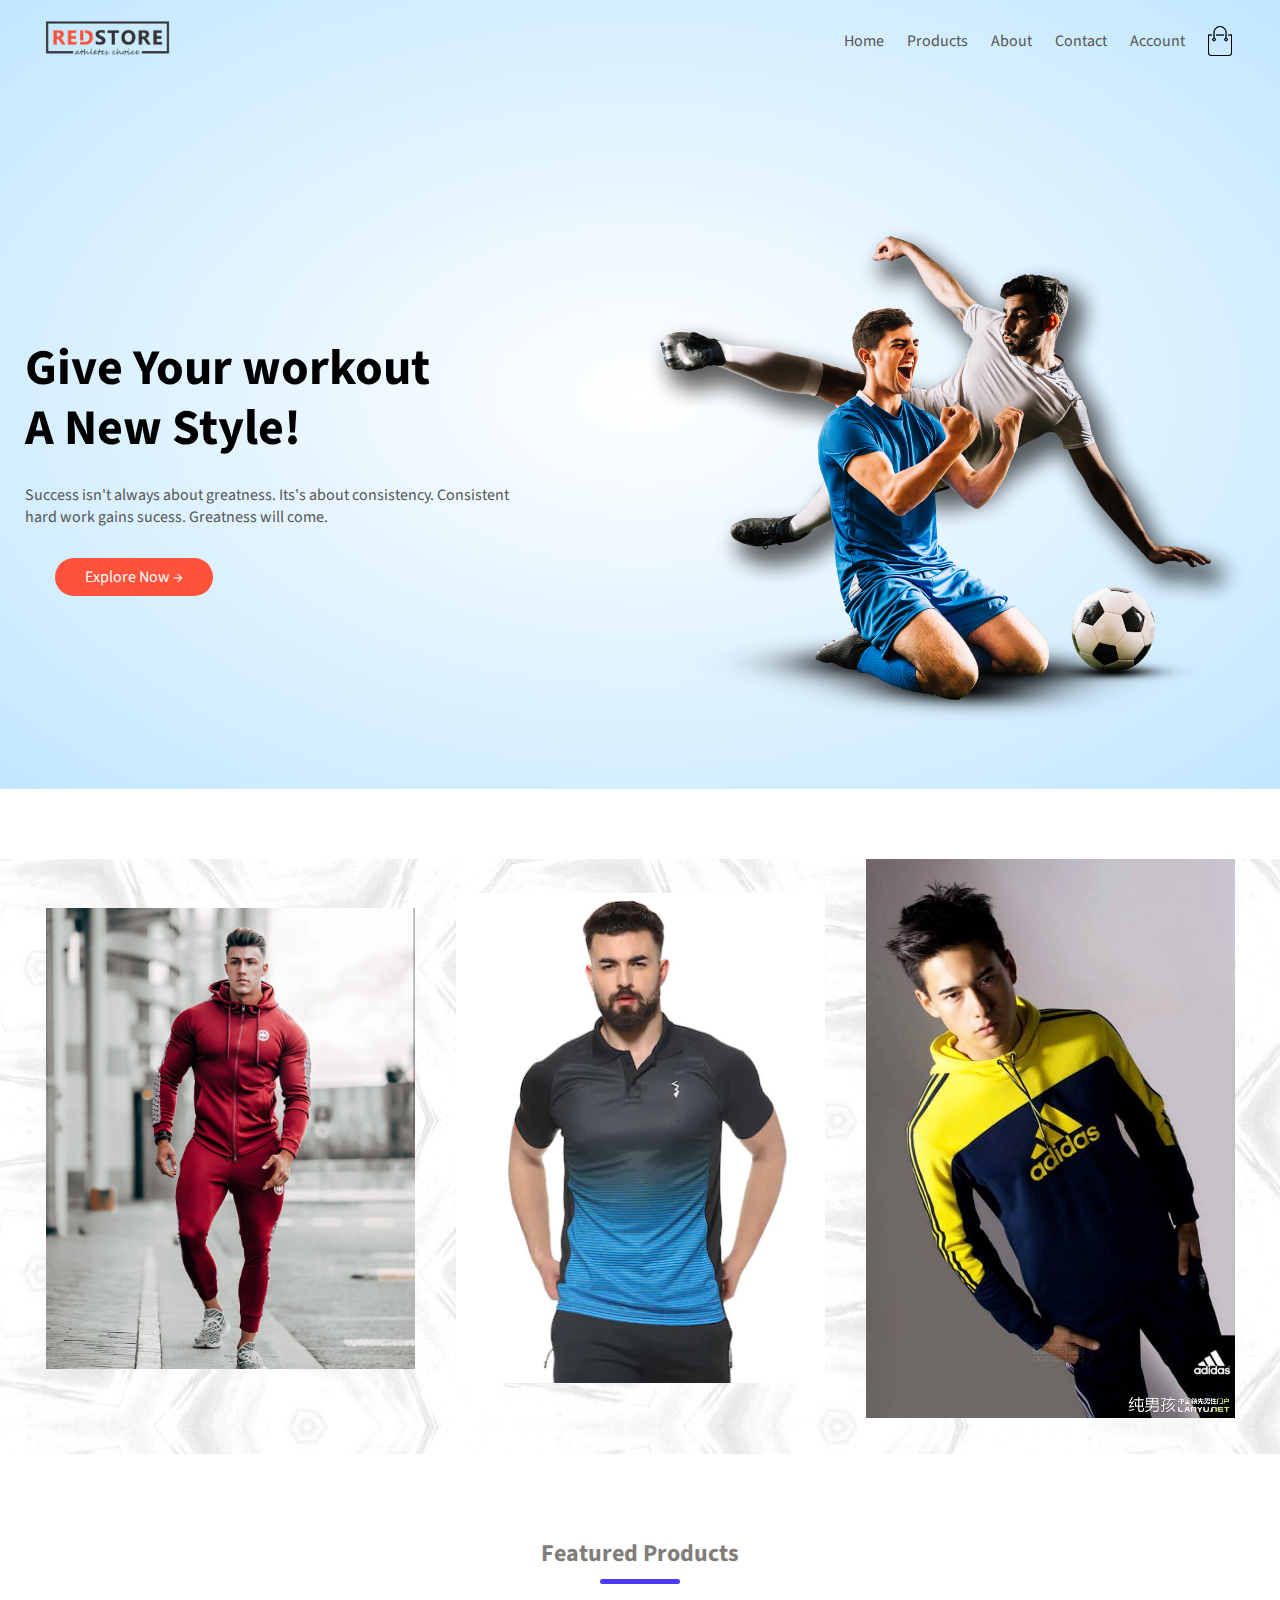
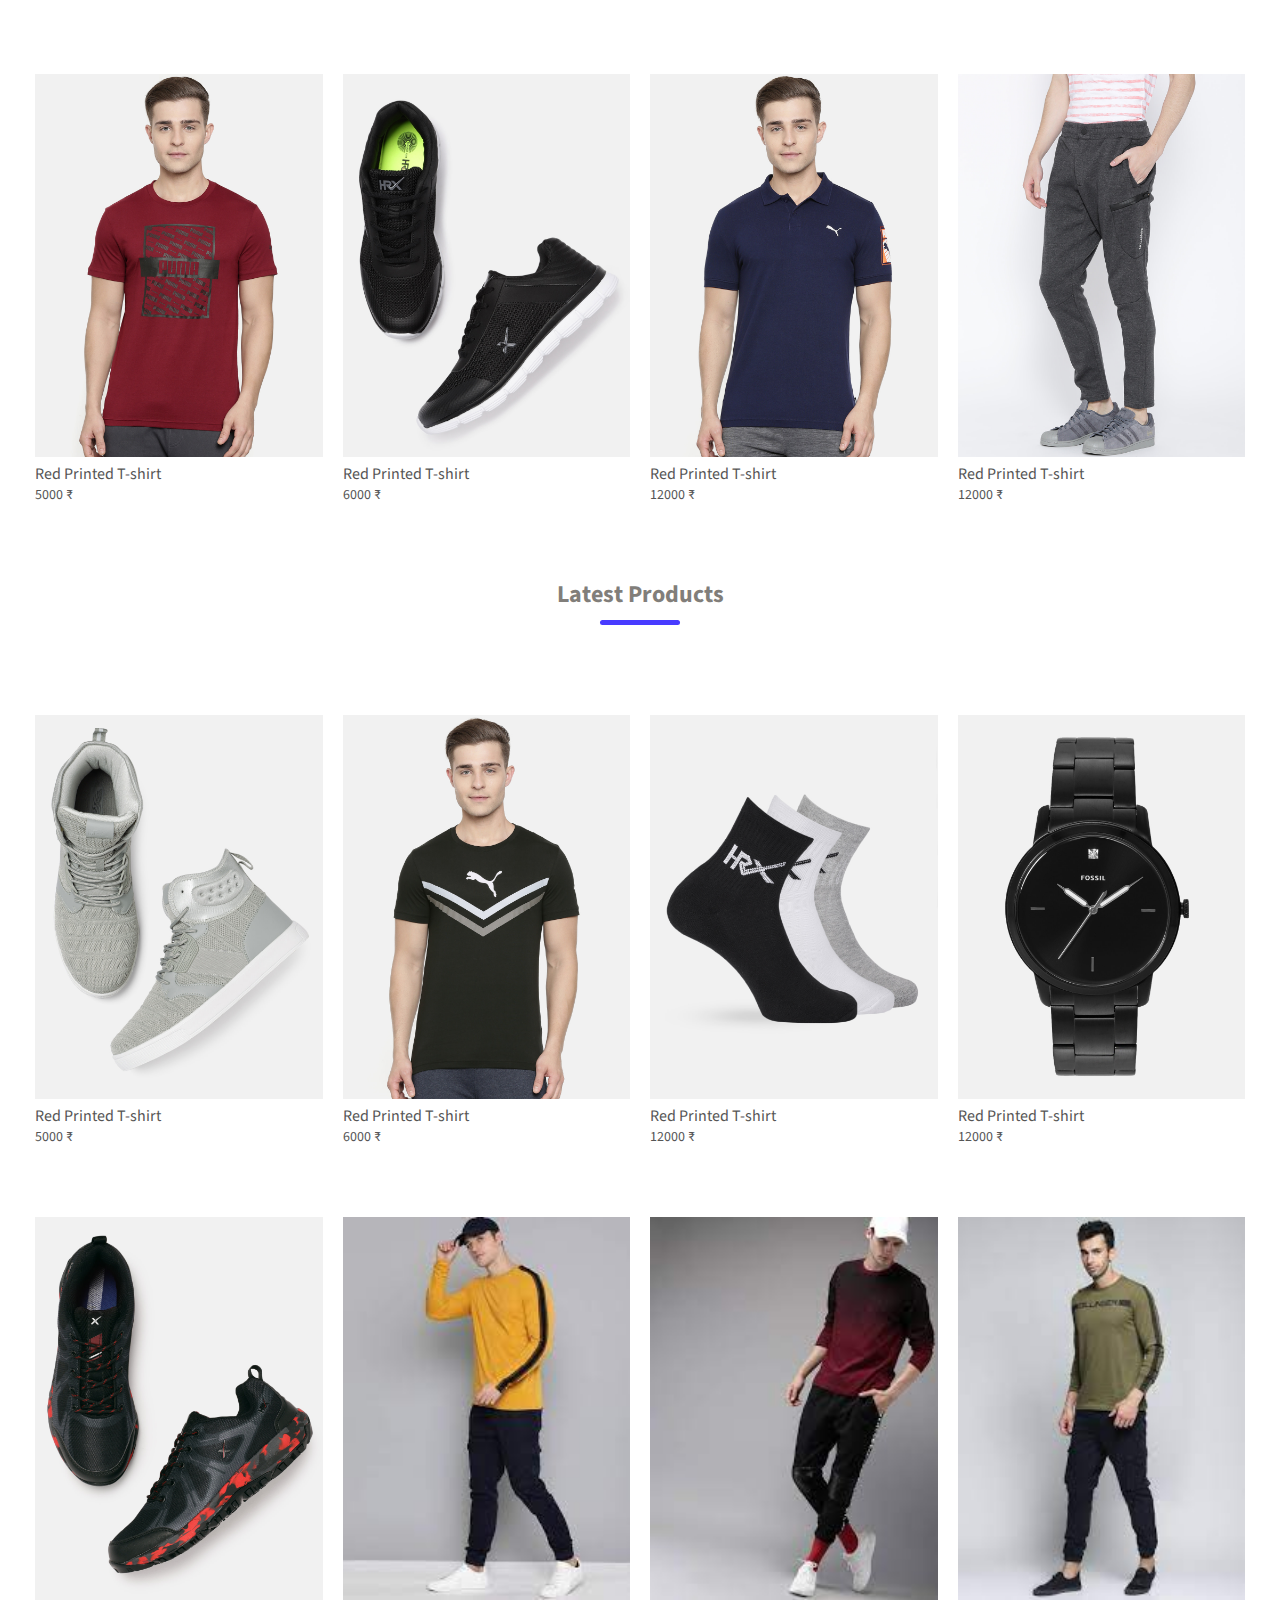
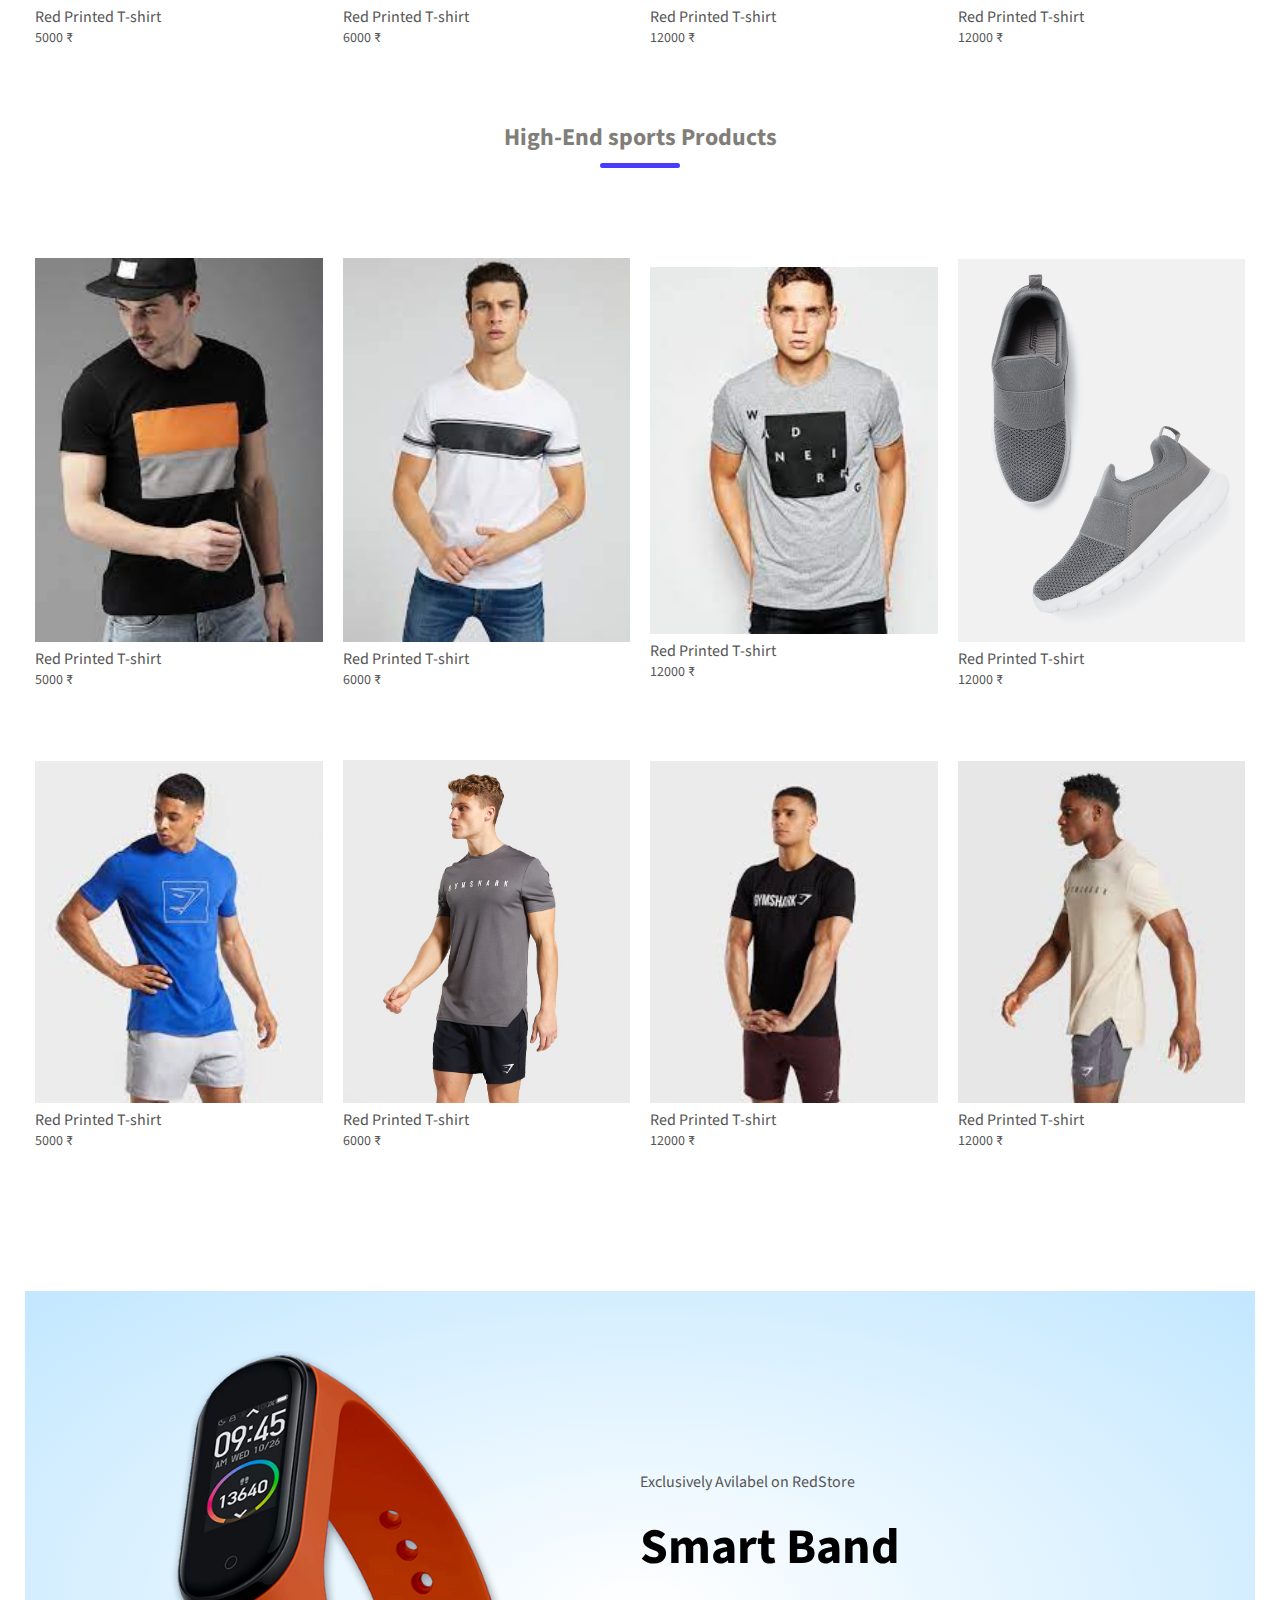
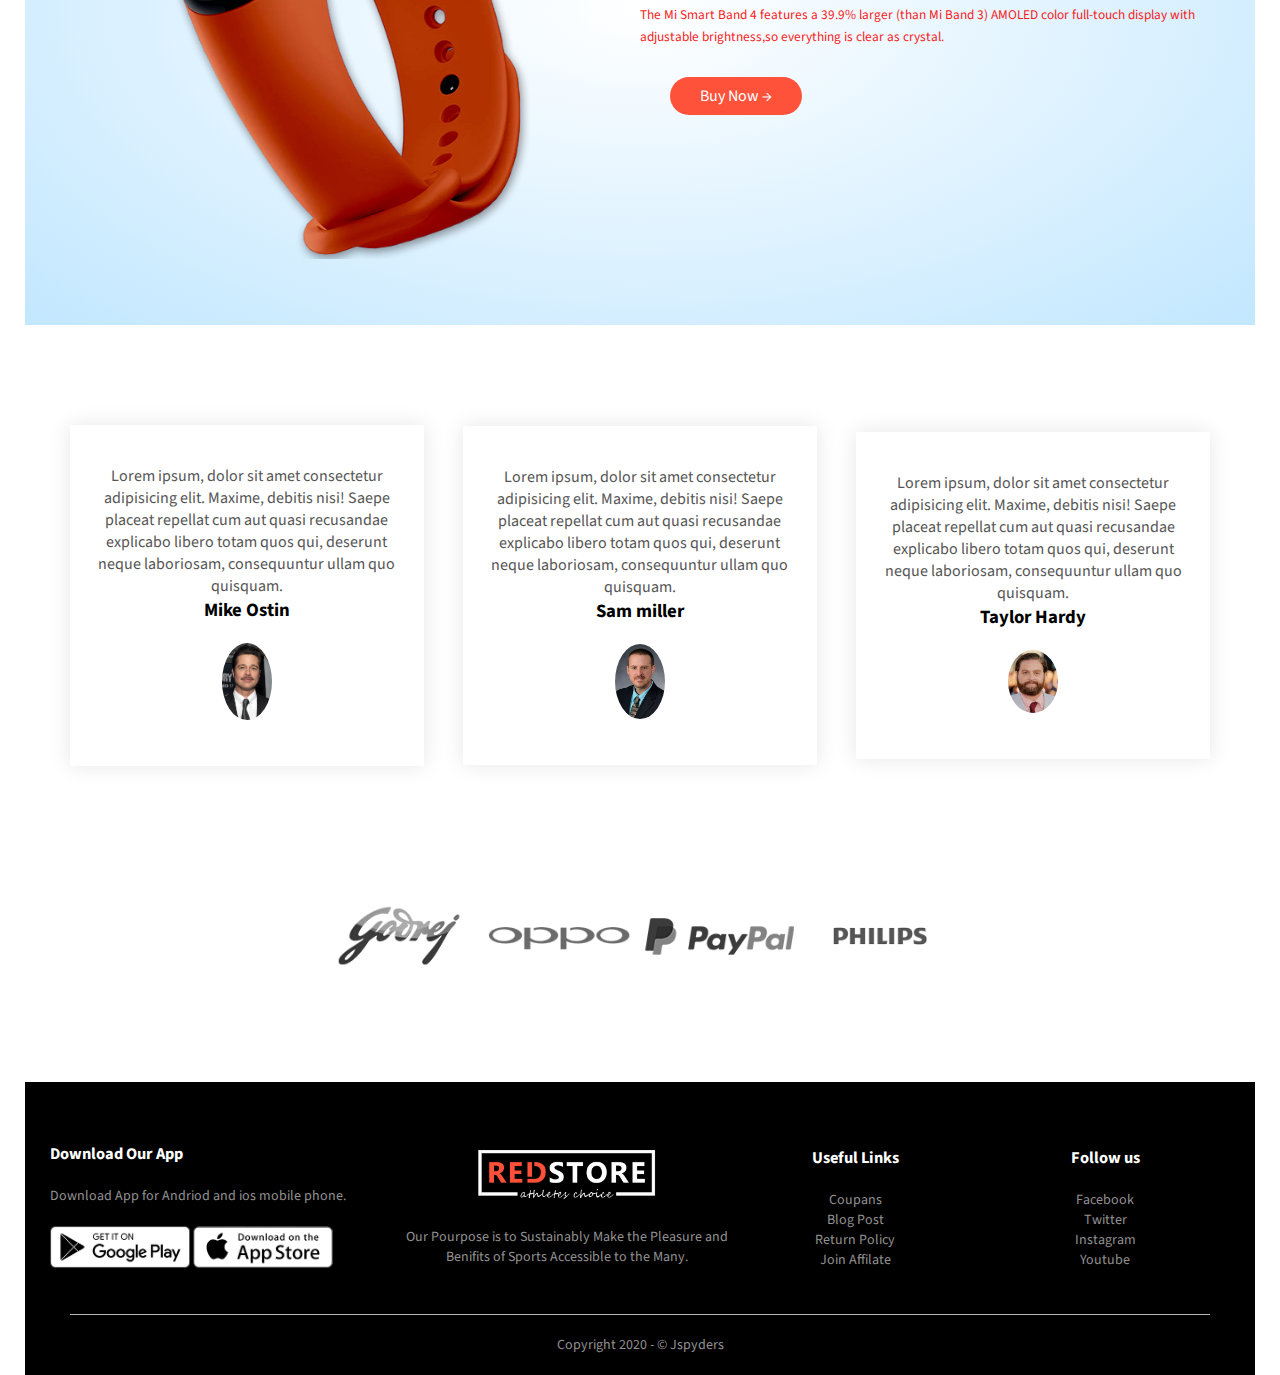
<file: project-File/Project Folder/index.html>
<!DOCTYPE html>
<html lang="en">

<head>
    <meta charset="UTF-8">
    <meta http-equiv="X-UA-Compatible" content="IE=edge">

    <meta name="viewport" content="width=device-width, initial-scale=1.0">
    <link rel="stylesheet" href="./style.css">
    <link rel="preconnect" href="https://fonts.gstatic.com">
    <link href="https://fonts.googleapis.com/css2?family=Source+Sans+Pro:ital,wght@0,300;0,400;0,700;1,600&display=swap" rel="stylesheet">
    <link rel="stylesheet" href="https://pro.fontawesome.com/releases/v5.10.0/css/all.css" integrity="sha384-AYmEC3Yw5cVb3ZcuHtOA93w35dYTsvhLPVnYs9eStHfGJvOvKxVfELGroGkvsg+p" crossorigin="anonymous" />

    <title>Document</title>
</head>

<body>
    <div class="header">
        <div class="container">
            <div class="navbar">
                <div class="logo">
                    <a href="./account.html"><img src="../images/logo.png" width="125px"></a>
                </div>
                <nav>
                    <ul id="MenuItems">
                        <li><a href="#">Home</a></li>
                        <li><a href="#">Products</a></li>
                        <li><a href="#">About</a></li>
                        <li><a href="#">Contact</a></li>
                        <li><a href="./form.html">Account</a></li>
                    </ul>
                </nav>
                <img src="../images/cart.png" width="30px" height="30px">
                <img src="../images/menu.png" class="menu-icon" onclick="menutoggle()">
            </div>
            <div class="row">
                <div class="col-2">
                    <h1>Give Your workout<br>A New Style! </h1>
                    <p>Success isn't always about greatness. Its's about consistency. Consistent <br> hard work gains sucess. Greatness will come.
                    </p>
                    <a href="./account.html" class="btn">Explore Now &#8594;</a>
                </div>
                <div class="col-2">
                    <img src="../images/image1.png" alt="">
                </div>

            </div>
        </div>
    </div>

    <!-- --------featured categories-------- -->
    <div class="categories">
        <div class="small-container">
            <div class="row">
                <div class="col-3">
                    <img src="../images/sports_wear-1.jpg" alt="">
                </div>
                <div class="col-3">
                    <img src="../images/sports-T-shirt-1.webp" alt="">
                </div>
                <div class="col-3">
                    <img src="../images/sports-hoddie.jpg" alt="">
                </div>

            </div>
        </div>
    </div>
    <!-- --------featured products-------- -->
    <div class="small-container">
        <h2 class="title">Featured Products</h2>
        <div class="row">
            <div class="col-4">
                <img src="../images/product-1.jpg" alt="">
                <h4>Red Printed T-shirt</h4>
                <div class="rating">
                    <i class="fas fa-star"></i>
                    <i class="fas fa-star"></i>
                    <i class="fas fa-star"></i>
                    <i class="fas fa-star-half-alt"></i>
                    <i class="far fa-star"></i>

                </div>
                <p>5000 &#8377;</p>
            </div>
            <div class="col-4">
                <img src="../images/product-2.jpg" alt="">
                <h4>Red Printed T-shirt</h4>
                <div class="rating">
                    <i class="fas fa-star"></i>
                    <i class="fas fa-star"></i>
                    <i class="fas fa-star"></i>
                    <i class="fas fa-star"></i>
                    <i class="fas fa-star-half-alt"></i>

                </div>
                <p>6000 &#8377;</p>
            </div>
            <div class="col-4">
                <img src="../images/product-4.jpg" alt="">
                <h4>Red Printed T-shirt</h4>
                <div class="rating">
                    <i class="fas fa-star"></i>
                    <i class="fas fa-star"></i>
                    <i class="fas fa-star"></i>
                    <i class="fas fa-star"></i>
                    <i class="fas fa-star-half-alt"></i>
                </div>
                <p>12000 &#8377;</p>
            </div>
            <div class="col-4">
                <img src="../images/product-3.jpg" alt="">
                <h4>Red Printed T-shirt</h4>
                <div class="rating">
                    <i class="fas fa-star"></i>
                    <i class="fas fa-star"></i>
                    <i class="fas fa-star"></i>
                    <i class="fas fa-star"></i>
                    <i class="fas fa-star-half-alt"></i>
                </div>
                <p>12000 &#8377;</p>
            </div>
        </div>
        <h2 class="title">Latest Products</h2>
        <div class="row">
            <div class="col-4">
                <img src="../images/product-5.jpg" alt="">
                <h4>Red Printed T-shirt</h4>
                <div class="rating">
                    <i class="fas fa-star"></i>
                    <i class="fas fa-star"></i>
                    <i class="fas fa-star"></i>
                    <i class="fas fa-star-half-alt"></i>
                    <i class="far fa-star"></i>

                </div>
                <p>5000 &#8377;</p>
            </div>
            <div class="col-4">
                <img src="../images/product-6.jpg" alt="">
                <h4>Red Printed T-shirt</h4>
                <div class="rating">
                    <i class="fas fa-star"></i>
                    <i class="fas fa-star"></i>
                    <i class="fas fa-star"></i>
                    <i class="fas fa-star"></i>
                    <i class="fas fa-star-half-alt"></i>

                </div>
                <p>6000 &#8377;</p>
            </div>
            <div class="col-4">
                <img src="../images/product-7.jpg" alt="">
                <h4>Red Printed T-shirt</h4>
                <div class="rating">
                    <i class="fas fa-star"></i>
                    <i class="fas fa-star"></i>
                    <i class="fas fa-star"></i>
                    <i class="fas fa-star"></i>
                    <i class="fas fa-star-half-alt"></i>
                </div>
                <p>12000 &#8377;</p>
            </div>
            <div class="col-4">
                <img src="../images/product-8.jpg" alt="">
                <h4>Red Printed T-shirt</h4>
                <div class="rating">
                    <i class="fas fa-star"></i>
                    <i class="fas fa-star"></i>
                    <i class="fas fa-star"></i>
                    <i class="fas fa-star"></i>
                    <i class="fas fa-star-half-alt"></i>
                </div>
                <p>12000 &#8377;</p>
            </div>
            <div class="row">
                <div class="col-4">
                    <img src="../images/product-10.jpg" alt="">
                    <h4>Red Printed T-shirt</h4>
                    <div class="rating">
                        <i class="fas fa-star"></i>
                        <i class="fas fa-star"></i>
                        <i class="fas fa-star"></i>
                        <i class="fas fa-star-half-alt"></i>
                        <i class="far fa-star"></i>

                    </div>
                    <p>5000 &#8377;</p>
                </div>
                <div class="col-4">
                    <img src="../images/model-3.jpg" alt="">
                    <h4>Red Printed T-shirt</h4>
                    <div class="rating">
                        <i class="fas fa-star"></i>
                        <i class="fas fa-star"></i>
                        <i class="fas fa-star"></i>
                        <i class="fas fa-star"></i>
                        <i class="fas fa-star-half-alt"></i>

                    </div>
                    <p>6000 &#8377;</p>
                </div>
                <div class="col-4">
                    <img src="../images/model-2.jpg" alt="">
                    <h4>Red Printed T-shirt</h4>
                    <div class="rating">
                        <i class="fas fa-star"></i>
                        <i class="fas fa-star"></i>
                        <i class="fas fa-star"></i>
                        <i class="fas fa-star"></i>
                        <i class="fas fa-star-half-alt"></i>
                    </div>
                    <p>12000 &#8377;</p>
                </div>
                <div class="col-4">
                    <img src="../images/model-1.jpg" alt="">
                    <h4>Red Printed T-shirt</h4>
                    <div class="rating">
                        <i class="fas fa-star"></i>
                        <i class="fas fa-star"></i>
                        <i class="fas fa-star"></i>
                        <i class="fas fa-star"></i>
                        <i class="fas fa-star-half-alt"></i>
                    </div>
                    <p>12000 &#8377;</p>
                </div>
            </div>
            <h2 class="title">High-End sports Products</h2>
            <div class="row">
                <div class="col-4">
                    <img src="../images/model-9.jpg" alt="">
                    <h4>Red Printed T-shirt</h4>
                    <div class="rating">
                        <i class="fas fa-star"></i>
                        <i class="fas fa-star"></i>
                        <i class="fas fa-star"></i>
                        <i class="fas fa-star-half-alt"></i>
                        <i class="far fa-star"></i>

                    </div>
                    <p>5000 &#8377;</p>
                </div>
                <div class="col-4">
                    <img src="../images/model-6.jpg" alt="">
                    <h4>Red Printed T-shirt</h4>
                    <div class="rating">
                        <i class="fas fa-star"></i>
                        <i class="fas fa-star"></i>
                        <i class="fas fa-star"></i>
                        <i class="fas fa-star"></i>
                        <i class="fas fa-star-half-alt"></i>

                    </div>
                    <p>6000 &#8377;</p>
                </div>
                <div class="col-4">
                    <img src="../images/model-8.jpg" alt="">
                    <h4>Red Printed T-shirt</h4>
                    <div class="rating">
                        <i class="fas fa-star"></i>
                        <i class="fas fa-star"></i>
                        <i class="fas fa-star"></i>
                        <i class="fas fa-star"></i>
                        <i class="fas fa-star-half-alt"></i>
                    </div>
                    <p>12000 &#8377;</p>
                </div>
                <div class="col-4">
                    <img src="../images/product-11.jpg" alt="">
                    <h4>Red Printed T-shirt</h4>
                    <div class="rating">
                        <i class="fas fa-star"></i>
                        <i class="fas fa-star"></i>
                        <i class="fas fa-star"></i>
                        <i class="fas fa-star"></i>
                        <i class="fas fa-star-half-alt"></i>
                    </div>
                    <p>12000 &#8377;</p>
                </div>
            </div>
            <div class="row">
                <div class="col-4">
                    <img src="../images/shorts-1.jpg" alt="">
                    <h4>Red Printed T-shirt</h4>
                    <div class="rating">
                        <i class="fas fa-star"></i>
                        <i class="fas fa-star"></i>
                        <i class="fas fa-star"></i>
                        <i class="fas fa-star-half-alt"></i>
                        <i class="far fa-star"></i>

                    </div>
                    <p>5000 &#8377;</p>
                </div>
                <div class="col-4">
                    <img src="../images/shorts-5.jpg" alt="">
                    <h4>Red Printed T-shirt</h4>
                    <div class="rating">
                        <i class="fas fa-star"></i>
                        <i class="fas fa-star"></i>
                        <i class="fas fa-star"></i>
                        <i class="fas fa-star"></i>
                        <i class="fas fa-star-half-alt"></i>

                    </div>
                    <p>6000 &#8377;</p>
                </div>
                <div class="col-4">
                    <img src="../images/shorts-6.jpg" alt="">
                    <h4>Red Printed T-shirt</h4>
                    <div class="rating">
                        <i class="fas fa-star"></i>
                        <i class="fas fa-star"></i>
                        <i class="fas fa-star"></i>
                        <i class="fas fa-star"></i>
                        <i class="fas fa-star-half-alt"></i>
                    </div>
                    <p>12000 &#8377;</p>
                </div>
                <div class="col-4">
                    <img src="../images/shorts-4.jpg" alt="">
                    <h4>Red Printed T-shirt</h4>
                    <div class="rating">
                        <i class="fas fa-star"></i>
                        <i class="fas fa-star"></i>
                        <i class="fas fa-star"></i>
                        <i class="fas fa-star"></i>
                        <i class="fas fa-star-half-alt"></i>
                    </div>
                    <p>12000 &#8377;</p>
                </div>
            </div>
        </div>
        <!-- -------offer--------- -->
        <div class="offer">
            <div class="small-container">
                <div class="row">
                    <div class="col-2">
                        <img src="../images/exclusive.png" alt="">
                    </div>
                    <div class="col-2">
                        <p>Exclusively Avilabel on RedStore</p>
                        <h1>Smart Band</h1>
                        <small>The Mi Smart Band 4 features a 39.9% larger (than Mi Band 3) AMOLED color full-touch display with adjustable brightness,so everything is clear as crystal.
                        </small><br>
                        <a href="#" class="btn">Buy Now &#8594;</a>
                    </div>
                </div>
            </div>
        </div>
        <!-- --------testimonial------- -->
        <div class="testimonial">
            <div class="small-container">
                <div class="row">
                    <div class="col-3">
                        <i class="fas fa-quote-left"></i>
                        <p>Lorem ipsum, dolor sit amet consectetur adipisicing elit. Maxime, debitis nisi! Saepe placeat repellat cum aut quasi recusandae explicabo libero totam quos qui, deserunt neque laboriosam, consequuntur ullam quo quisquam.</p>
                        <i class="fas fa-quote-right"></i>
                        <div class="rating">
                            <i class="fas fa-star"></i>
                            <i class="fas fa-star"></i>
                            <i class="fas fa-star"></i>
                            <i class="fas fa-star"></i>
                            <i class="fas fa-star-half-alt"></i>
                        </div>
                        <h3>Mike Ostin</h3>
                        <img src="../images/user10.jpg">
                    </div>
                    <div class="col-3">
                        <i class="fas fa-quote-left"></i>
                        <p>Lorem ipsum, dolor sit amet consectetur adipisicing elit. Maxime, debitis nisi! Saepe placeat repellat cum aut quasi recusandae explicabo libero totam quos qui, deserunt neque laboriosam, consequuntur ullam quo quisquam.</p>
                        <i class="fas fa-quote-right"></i>
                        <div class="rating">
                            <i class="fas fa-star"></i>
                            <i class="fas fa-star"></i>
                            <i class="fas fa-star"></i>
                            <i class="fas fa-star"></i>
                            <i class="fas fa-star-half-alt"></i>
                        </div>
                        <h3>Sam miller</h3>
                        <img src="../images/user9.jpg">
                    </div>
                    <div class="col-3">
                        <i class="fas fa-quote-left"></i>
                        <p>Lorem ipsum, dolor sit amet consectetur adipisicing elit. Maxime, debitis nisi! Saepe placeat repellat cum aut quasi recusandae explicabo libero totam quos qui, deserunt neque laboriosam, consequuntur ullam quo quisquam.</p>
                        <i class="fas fa-quote-right"></i>
                        <div class="rating">
                            <i class="fas fa-star"></i>
                            <i class="fas fa-star"></i>
                            <i class="fas fa-star"></i>
                            <i class="fas fa-star"></i>
                            <i class="fas fa-star-half-alt"></i>
                        </div>
                        <h3>Taylor Hardy</h3>
                        <img src="../images/user8.jpg">
                    </div>
                </div>
            </div>
        </div>
        <!-- -----------brands----------->
        <div class="brands">
            <div class="small-container">
                <div class="row">
                    <div class="col-5">
                        <img src="../images/logo-godrej.png">
                    </div>
                    <div class="col-5">
                        <img src="../images/logo-oppo.png">
                    </div>
                    <div class="col-5">
                        <img src="../images/logo-paypal.png">
                    </div>
                    <div class="col-5">
                        <img src="../images/logo-philips.png">
                    </div>

                </div>
            </div>
        </div>
        <!-- ----------footer------------ -->
        <div class="footer">
            <div class="container">
                <div class="row">
                    <div class="footer-col-1">
                        <h3>Download Our App</h3>
                        <p>Download App for Andriod and ios mobile phone.</p>
                        <div class="app-logo">
                            <img src="../images/play-store.png" alt="">
                            <img src="../images/app-store.png" alt="">
                        </div>
                    </div>
                    <div class="footer-col-2">
                        <img src="../images/logo-white.png">
                        <p>Our Pourpose is to Sustainably Make the Pleasure and Benifits of Sports Accessible to the Many. </p>
                    </div>
                    <div class="footer-col-3">
                        <h3>Useful Links</h3>
                        <ul>
                            <li>Coupans</li>
                            <li>Blog Post</li>
                            <li>Return Policy</li>
                            <li>Join Affilate</li>
                        </ul>
                    </div>
                    <div class="footer-col-3">
                        <h3>Follow us</h3>
                        <ul>
                            <li>Facebook</li>
                            <li>Twitter</li>
                            <li>Instagram</li>
                            <li>Youtube</li>
                        </ul>
                    </div>
                </div>
                <hr>
                <p class="copyright">Copyright 2020 - &#169; Jspyders</p>
            </div>
        </div>
        <!-- ---------js for toggle menue--------- -->
        <script>
            let MenuItems = document.getElementById("MenuItems");

            MenuItems.style.maxHeight = "0px";

            function menutoggle() {
                if (MenuItems.style.maxHeight == "0px") {
                    MenuItems.style.maxHeight = "200px"
                } else {
                    MenuItems.style.maxHeight = "0px"
                }
            }
        </script>
</body>

</html>
</file>
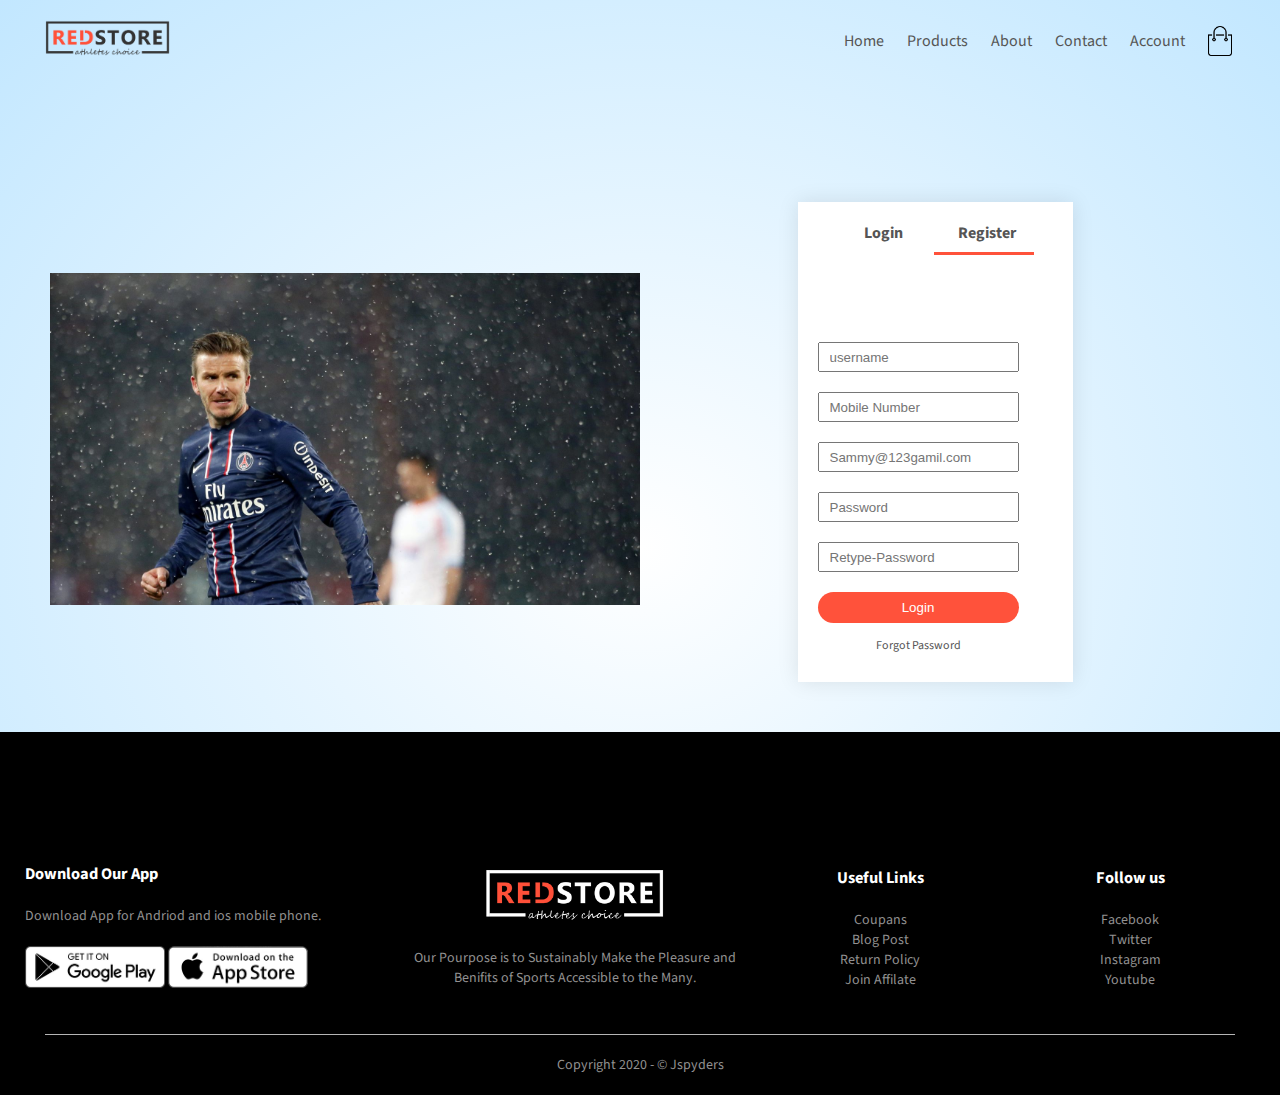
<file: project-File/Project Folder/account.html>
<!DOCTYPE html>
<html lang="en">

<head>
    <meta charset="UTF-8">
    <meta http-equiv="X-UA-Compatible" content="IE=edge">
    <meta name="viewport" content="width=device-width, initial-scale=1.0">
    <link rel="stylesheet" href="./style.css">
    <link rel="preconnect" href="https://fonts.gstatic.com">
    <link href="https://fonts.googleapis.com/css2?family=Source+Sans+Pro:ital,wght@0,300;0,400;0,700;1,600&display=swap" rel="stylesheet">
    <link rel="stylesheet" href="https://pro.fontawesome.com/releases/v5.10.0/css/all.css" integrity="sha384-AYmEC3Yw5cVb3ZcuHtOA93w35dYTsvhLPVnYs9eStHfGJvOvKxVfELGroGkvsg+p" crossorigin="anonymous" />

    <title>Account Login</title>
</head>

<body>
    <div class="header">
        <div class="container">
            <div class="navbar">
                <div class="logo">
                    <a href="./index.html"><img src="../images/logo.png" width="125px"></a>
                </div>
                <nav>
                    <ul id="MenuItems">
                        <li><a href="#">Home</a></li>
                        <li><a href="#">Products</a></li>
                        <li><a href="#">About</a></li>
                        <li><a href="#">Contact</a></li>
                        <li><a href="#">Account</a></li>
                    </ul>
                </nav>
                <img src="../images/cart.png" width="30px" height="30px">
                <img src="../images/menu.png" class="menu-icon" onclick="menutoggle()">
            </div>

            <div class="account-page">
                <div class="container">
                    <div class="row">
                        <div class="col-2">
                            <img src="../images/backround-logo1.jpg" alt="">
                        </div>
                        <div class="col-2">
                            <div class="form-container">
                                <div class="form-btn">
                                    <span onclick="login()">Login</span>
                                    <span onclick="register()">Register</span>
                                    <hr id="Indicator">
                                </div>
                                <form action="./index.html" id="LoginForm" class="form">
                                    <div class="form-control">
                                        <input type="text" placeholder="username" id="username" />
                                        <i class="fas fa-check-circle"></i>
                                        <i class="fas fa-exclamation-circle"></i>
                                        <small>Error message</small>
                                    </div>
                                    <div class="form-control">
                                        <input type="password" placeholder="Password" id="password" />
                                        <i class="fas fa-check-circle"></i>
                                        <i class="fas fa-exclamation-circle"></i>
                                        <small>Error message</small>
                                    </div>
                                    <button type="submit" class="btn">Login</button>
                                    <a href="#">Forgot Password</a>
                                </form>
                                <form action="./index.html" id="RegForm" class="form">
                                    <div class="form-control">
                                        <input type="text" placeholder="username" id="username" />
                                        <i class="fas fa-check-circle"></i>
                                        <i class="fas fa-exclamation-circle"></i>
                                        <small>Error message</small>
                                    </div>
                                    <div class="form-control">
                                        <input type="number" placeholder="Mobile Number" id="number" />
                                        <i class="fas fa-check-circle"></i>
                                        <i class="fas fa-exclamation-circle"></i>
                                        <small>Error message</small>
                                    </div>
                                    <div class="form-control">
                                        <input type="email" placeholder="Sammy@123gamil.com" id="email" />
                                        <i class="fas fa-check-circle"></i>
                                        <i class="fas fa-exclamation-circle"></i>
                                        <small>Error message</small>
                                    </div>
                                    <div class="form-control">
                                        <input type="password" placeholder="Password" id="password" />
                                        <i class="fas fa-check-circle"></i>
                                        <i class="fas fa-exclamation-circle"></i>
                                        <small>Error message</small>
                                    </div>
                                    <div class="form-control">
                                        <input type="password" placeholder="Retype-Password" id="password2" />
                                        <i class="fas fa-check-circle"></i>
                                        <i class="fas fa-exclamation-circle"></i>
                                        <small>Error message</small>
                                    </div>
                                    <button type="submit" class="btn">Login</button>
                                    <a href="#">Forgot Password</a>
                                </form>

                            </div>
                        </div>
                    </div>
                </div>
            </div>
        </div>
        <!-- ----------footer------------ -->
        <div class="footer">
            <div class="container">
                <div class="row">
                    <div class="footer-col-1">
                        <h3>Download Our App</h3>
                        <p>Download App for Andriod and ios mobile phone.</p>
                        <div class="app-logo">
                            <img src="../images/play-store.png" alt="">
                            <img src="../images/app-store.png" alt="">
                        </div>
                    </div>
                    <div class="footer-col-2">
                        <img src="../images/logo-white.png">
                        <p>Our Pourpose is to Sustainably Make the Pleasure and Benifits of Sports Accessible to the Many. </p>
                    </div>
                    <div class="footer-col-3">
                        <h3>Useful Links</h3>
                        <ul>
                            <li>Coupans</li>
                            <li>Blog Post</li>
                            <li>Return Policy</li>
                            <li>Join Affilate</li>
                        </ul>
                    </div>
                    <div class="footer-col-3">
                        <h3>Follow us</h3>
                        <ul>
                            <li>Facebook</li>
                            <li>Twitter</li>
                            <li>Instagram</li>
                            <li>Youtube</li>
                        </ul>
                    </div>
                </div>
                <hr>
                <p class="copyright">Copyright 2020 - &#169; Jspyders</p>
            </div>
        </div>
        <!-- ---------js for toggle menue--------- -->
        <script>
            let MenuItems = document.getElementById("MenuItems");

            MenuItems.style.maxHeight = "0px";

            function menutoggle() {
                if (MenuItems.style.maxHeight == "0px") {
                    MenuItems.style.maxHeight = "200px"
                } else {
                    MenuItems.style.maxHeight = "0px"
                }
            }
        </script>
        <!-- ------js for loginform------ -->

        <script>
            let LoginForm = document.getElementById("LoginForm");
            let RegForm = document.getElementById("RegForm");
            let Indicator = document.getElementById("Indicator");

            function register() {
                RegForm.style.transform = "translateX(0px)";
                LoginForm.style.transform = "translateX(0px)";
                Indicator.style.transform = "translateX(100px)";
            }

            function login() {
                RegForm.style.transform = "translateX(300px)";
                LoginForm.style.transform = "translateX(300px)";
                Indicator.style.transform = "translateX(0px)";
            }
        </script>
        <!-- -- -------------form validation----------- -->

        <script>
            const form = document.getElementsByClassName('form');
            const username = document.getElementById('username');
            const email = document.getElementById('email');
            const mobile = document.getElementById('number');
            const password = document.getElementById('password');
            const password2 = document.getElementById('password2');

            form.addEventListener('submit', e => {
                e.preventDefault();
                checkInputs();
            });

            function checkInputs() {
                // trim to remove the emptyspaces
                const usernameValue = username.value.trim();
                const emailValue = email.value.trim();
                const phoneValue = mobile.value.trim();
                const passwordValue = password.value.trim();
                const password2Value = password2.value.trim();

                if (usernameValue === '') {
                    setErrorFor(username, 'Username cannot be empty');
                } else {
                    setSuccessFor(username);
                }

                if (emailValue === '') {
                    setErrorFor(email, 'Email cannot be empty');
                } else if (!isEmail(emailValue)) {
                    setErrorFor(email, 'Not a valid email');
                } else {
                    setSuccessFor(email);
                }

                if (phoneValue === '') {
                    setErrorFor(mobile, 'Mobile cannot be empty');
                } else if (!isPhone(phoneValue)) {
                    setErrorFor(mobile, 'Length should be 10 &  start from the number 6/7/8/9');
                } else {
                    setSuccessFor(mobile);
                }

                if (passwordValue === '') {
                    setErrorFor(password, 'Password cannot be empty');
                } else if (!isPassword(passwordValue)) {
                    setErrorFor(password, 'length should be 6 to 20 which contain at least one numeric digit, one uppercase and one lowercase letter');
                } else {
                    setSuccessFor(password);
                }

                if (password2Value === '') {
                    setErrorFor(password2, 'Password2 cannot be empty');
                } else if (passwordValue !== password2Value) {
                    setErrorFor(password2, 'Password does not match');
                } else {
                    setSuccessFor(password2);
                }
            }

            function setErrorFor(input, message) {
                const formControl = input.parentElement;
                const small = formControl.querySelector('small');
                formControl.className = 'form-control error';
                small.innerText = message;
            }

            function setSuccessFor(input) {
                const formControl = input.parentElement;
                formControl.className = 'form-control success';
            }

            function isEmail(emailValue) {
                return /^[a-zA-Z0-9]+@[a-zA-Z0-9-]+(?:\.[a-zA-Z0-9-]+)*$/.test(emailValue);
            }

            function isPhone(phoneValue) {
                return /^[6789]\d{9}$/.test(phoneValue);
            }

            function isPassword(passwordValue) {
                return /^(?=.*\d)(?=.*[a-z])(?=.*[A-Z]).{6,20}$/.test(passwordValue);
            }
        </script>



</body>

</html>
</file>
<file: project-File/Project Folder/style.css>
* {
    margin: 0;
    padding: 0;
    box-sizing: border-box;
}

body {
    font-family: 'Source Sans Pro', sans-serif;
}

.navbar {
    display: flex;
    align-items: center;
    padding: 20px;
}

nav {
    flex: 1;
    text-align: right;
}

nav ul {
    display: inline-block;
    list-style-type: none;
}

nav ul li {
    display: inline-block;
    margin-right: 20px;
}

a {
    text-decoration: none;
    color: #555;
}

p {
    color: #555;
}

.container {
    max-width: 1400px;
    margin: auto;
    padding-left: 25px;
    padding-right: 25px;
}

.row {
    display: flex;
    align-items: center;
    flex-wrap: wrap;
    justify-content: space-around;
}

.col-2 {
    flex-basis: 50%;
    min-width: 300px;
}

.col-2 img {
    max-width: 100%;
    padding: 50px 0;
}

.col-2 h1 {
    font-size: 50px;
    line-height: 60px;
    margin: 25px 0;
}

.btn {
    display: inline-block;
    background: #ff523b;
    color: #fff;
    padding: 8px 30px;
    margin: 30px;
    border-radius: 30px;
    transition: background 0.5s;
}

.btn:hover {
    background: #613b3b;
}

.header {
    background: radial-gradient(rgb(255, 255, 255), rgb(194, 231, 255));
}

.header .row {
    margin-top: 70px;
}

.categories {
    background-image: url("../images/bg-4.jpg");
    background-repeat: no-repeat;
    margin: 70px 0;
}

.col-3 {
    flex-basis: 30%;
    min-width: 250px;
    margin-bottom: 30px;
}

.col-3 img {
    width: 100%;
}

.small-container {
    background-repeat: no-repeat;
    max-width: fit-content;
    margin: auto;
    padding-left: 25px;
    padding-right: 25px;
}

.col-4 {
    flex-basis: 25%;
    padding: 10px;
    min-width: 200px;
    margin-bottom: 50px;
    transition: transform 0.5s;
}

.col-4 img {
    width: 100%;
}

.title {
    text-align: center;
    margin: 0 auto 80px;
    position: relative;
    line-height: 60px;
    color: rgb(129, 126, 122)
}

.title::after {
    content: '';
    background: #483bff;
    width: 80px;
    height: 5px;
    border-radius: 5px;
    position: absolute;
    bottom: 0;
    left: 50%;
    transform: translateX(-50%);
}

h4 {
    color: #555;
    font-weight: normal;
}

.col-4 p {
    font-size: 14px;
}

.rating .fas {
    color: gold;
}

.col-4:hover {
    transform: translateY(-8px);
}

.offer {
    background: radial-gradient(rgb(255, 255, 255), rgb(194, 231, 255));
    margin-top: 80px;
    padding: 10px;
}

.col-2 .offer-img {
    padding: 50px;
}

small {
    color: rgb(247, 27, 27);
}

.testimonial {
    padding-top: 100px;
}

.testimonial .col-3 {
    text-align: center;
    padding: 40px 20px;
    box-shadow: 0 0 20px 0 rgba(0, 0, 0, 0.1);
    cursor: pointer;
    transition: transform 0.5s;
}

.testimonial .col-3 img {
    width: 50px;
    margin-top: 20px;
    border-radius: 50%;
}

.testimonial .col-3:hover {
    transform: translateY(-10px);
}

.fa-quote-left,
.fa-quote-right {
    font-size: 34px;
    color: rgb(19, 102, 26)
}


/* ---------brands-------- */

.brands {
    margin: 100px auto;
}

.col-5 {
    width: 160px;
}

.col-5 img {
    width: 100%;
    cursor: pointer;
    filter: grayscale(100%);
}

.col-5 img:hover {
    filter: grayscale(0%);
}


/* --------footer--------- */

.footer {
    background: #000;
    color: #929191;
    font-size: 14px;
    padding: 60px 0 20px;
}

.footer p {
    color: #929191;
}

.footer h3 {
    color: #fff;
    margin-bottom: 20px;
}

.footer-col-1,
.footer-col-2,
.footer-col-3,
.footer-col-4 {
    min-width: 250px;
    margin-bottom: 20px;
}

.footer-col-1 {
    flex-basis: 30%;
}

.footer-col-2 {
    flex: 1;
    text-align: center;
}

.footer-col-2 img {
    width: 180px;
    margin-bottom: 20px;
}

.footer-col-3,
.footer-col-4 {
    flex-basis: 12%;
    text-align: center;
}

ul li {
    list-style-type: none;
}

.app-logo {
    margin-top: 20px;
}

.app-logo img {
    width: 140px;
}

.footer hr {
    border: none;
    background: #b5b5b5;
    height: 1px;
    margin: 20px;
}

.copyright {
    text-align: center;
}

.menu-icon {
    width: 28px;
    margin-left: 20px;
    display: none;
}


/* ----------Account------- */

.account-page {
    padding: 50px 0;
}

.form-container {
    background: white;
    width: 275px;
    height: 30rem;
    min-height: 75%;
    max-width: 100%;
    margin-top: 25%;
    margin-bottom: 25%;
    position: relative;
    text-align: center;
    padding: relative;
    text-align: center;
    padding: 20px 0;
    margin: auto;
    box-shadow: 0 0 20px 0 rgba(0, 0, 0, 0.1);
    overflow: hidden;
}

.form-container span {
    font-weight: bold;
    padding: 0 10px;
    color: #555;
    cursor: pointer;
    width: 100px;
    display: inline-block;
}

.form-btn {
    display: inline-block;
}

.form-container form {
    max-width: 300px;
    padding: 0 20px;
    position: absolute;
    top: 130px;
    transition: transform 1s;
}

form input {
    width: 100%;
    height: 30px;
    margin: 10px 0;
    padding: 0 10px;
    border: 1px soild #ccc;
}

form .btn {
    width: 100%;
    border: none;
    cursor: pointer;
    margin: 10px 0;
}

form .btn:focus {
    outline: none;
}

#LoginForm {
    left: -300px;
}

#RegForm {
    left: 0;
}

form a {
    font-size: 12px;
}

#Indicator {
    width: 100px;
    border: none;
    background: #ff523b;
    height: 3px;
    margin-top: 8px;
    transform: translateX(100px);
    transition: transform 1s;
}


/* ---------form validation------------- */

.form-control input:focus {
    outline: 0;
    border-color: #777;
}

.form-control.success input {
    border-color: #2ecc71;
}

.form-control.error input {
    border-color: #e74c3c;
}

.form-control i {
    visibility: hidden;
    position: absolute;
    top: 40px;
    right: 10px;
}

.form-control.success i.fa-check-circle {
    color: #2ecc71;
    visibility: visible;
}

.form-control.error i.fa-exclamation-circle {
    color: #e74c3c;
    visibility: visible;
}

.form-control small {
    color: #e74c3c;
    position: absolute;
    left: 0;
    visibility: hidden;
}

.form-control.error small {
    visibility: visible;
}


/* --------media-qury---------- */

@media only screen and (max-width: 800px) {
    nav ul {
        position: absolute;
        top: 70px;
        left: 0;
        background: #333;
        width: 100%;
        overflow: hidden;
        transition: max-height 0.5s;
    }
    nav ul li {
        display: block;
        margin-right: 50px;
        margin-top: 10px;
        margin-bottom: 10px;
    }
    nav ul li a {
        color: #fff;
    }
    .menu-icon {
        display: block;
        cursor: pointer;
    }
}


/* --------media-qury less than 600px---------- */

@media only screen and (max-width: 600px) {
    .row {
        text-align: center;
    }
    .col-2,
    .col-3,
    .col-4 {
        flex-basis: 100%;
    }
}
</file>
